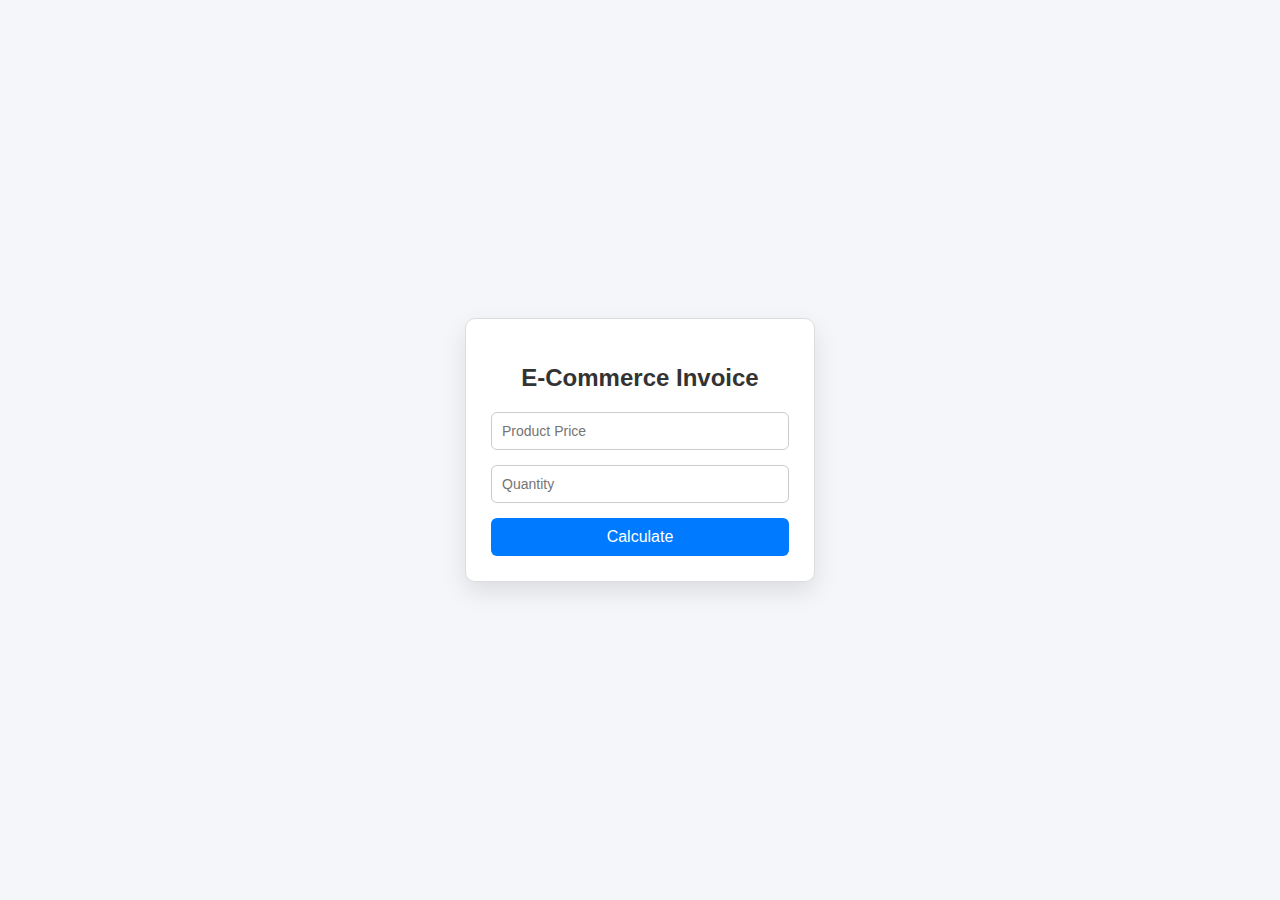
<file: problems/index.html>
<!DOCTYPE html>
<html lang="en">

<head>
    <meta charset="UTF-8">
    <title>E-Commerce Invoice</title>

    <style>
        * {
            box-sizing: border-box;
            font-family: Arial, Helvetica, sans-serif;
        }

        body {
            height: 100vh;
            margin: 0;
            display: flex;
            justify-content: center;
            align-items: center;
            background: #f4f6f9;
        }

        .container {
            width: 350px;
            background: #ffffff;
            padding: 25px;
            border-radius: 10px;
            border: 1px solid #ddd;
            box-shadow: 0 10px 25px rgba(0, 0, 0, 0.1);
            text-align: center;
        }

        h2 {
            margin-bottom: 20px;
            color: #333;
        }

        input[type="text"] {
            width: 100%;
            padding: 10px;
            margin-bottom: 15px;
            border: 1px solid #ccc;
            border-radius: 6px;
            font-size: 14px;
        }

        input[type="submit"] {
            width: 100%;
            padding: 10px;
            background: #007bff;
            color: #fff;
            border: none;
            border-radius: 6px;
            font-size: 16px;
            cursor: pointer;
            transition: 0.3s;
        }

        input[type="submit"]:hover {
            background: #0056b3;
        }

        .result {
            margin-top: 20px;
            font-size: 14px;
            color: #333;
        }

        .error {
            color: red;
            margin-top: 15px;
        }
    </style>
</head>

<body>

    <div class="container">
        <h2>E-Commerce Invoice</h2>

        <form method="post">
            <input type="text" name="price" placeholder="Product Price">
            <input type="text" name="qty" placeholder="Quantity">
            <input type="submit" value="Calculate">
        </form>

    </div>

</body>

</html>
</file>
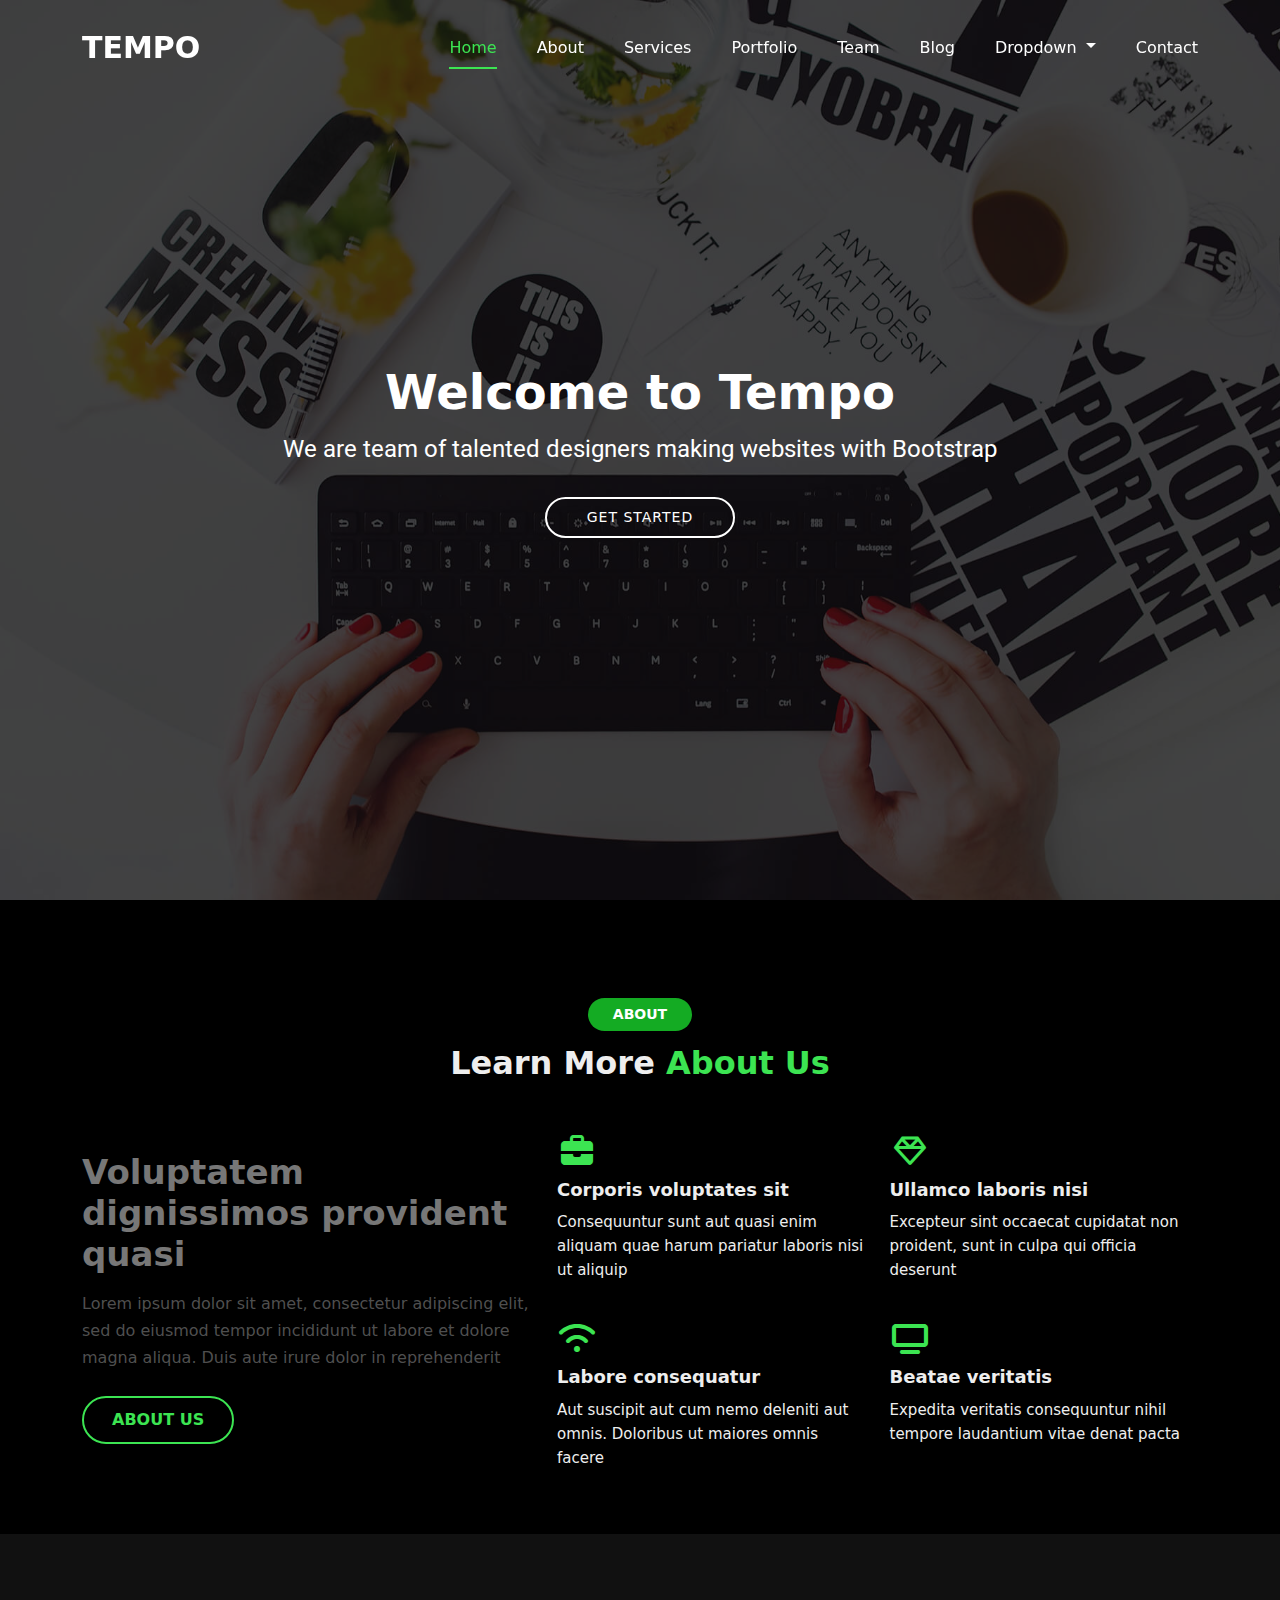
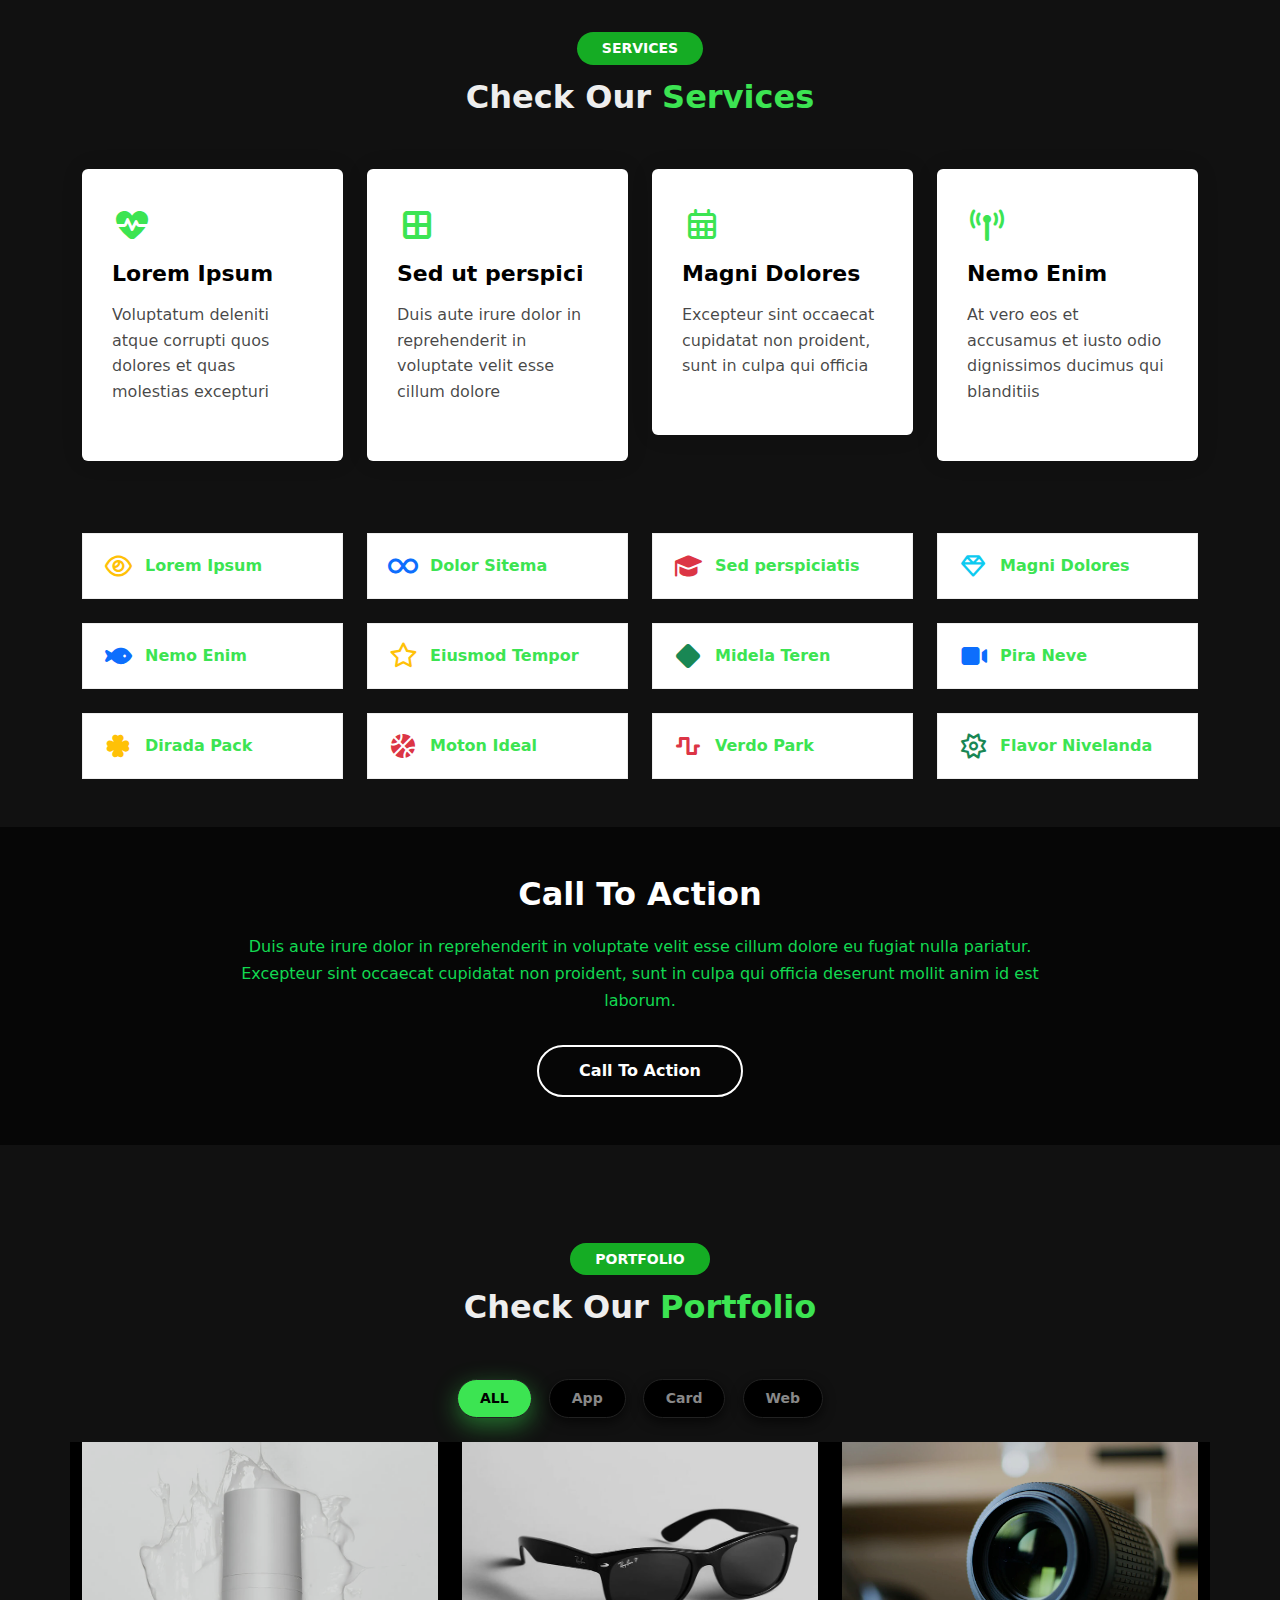
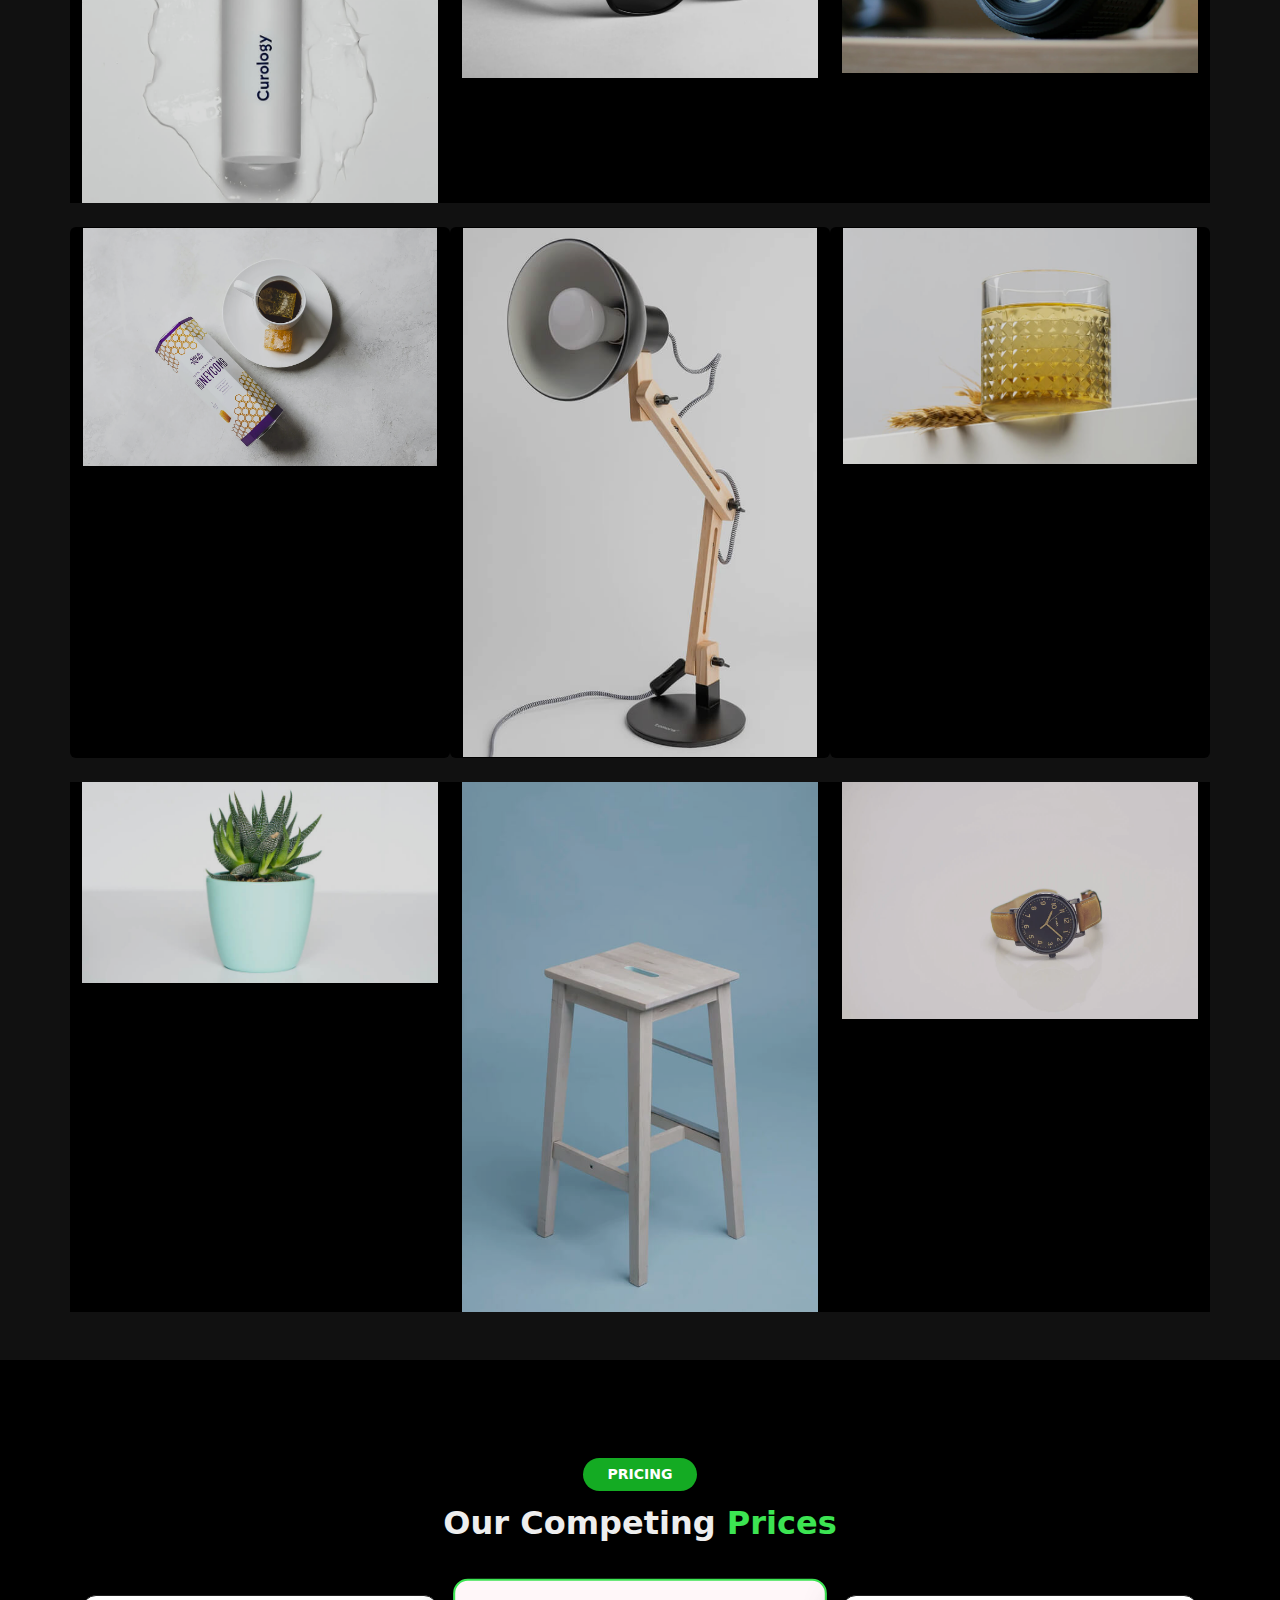
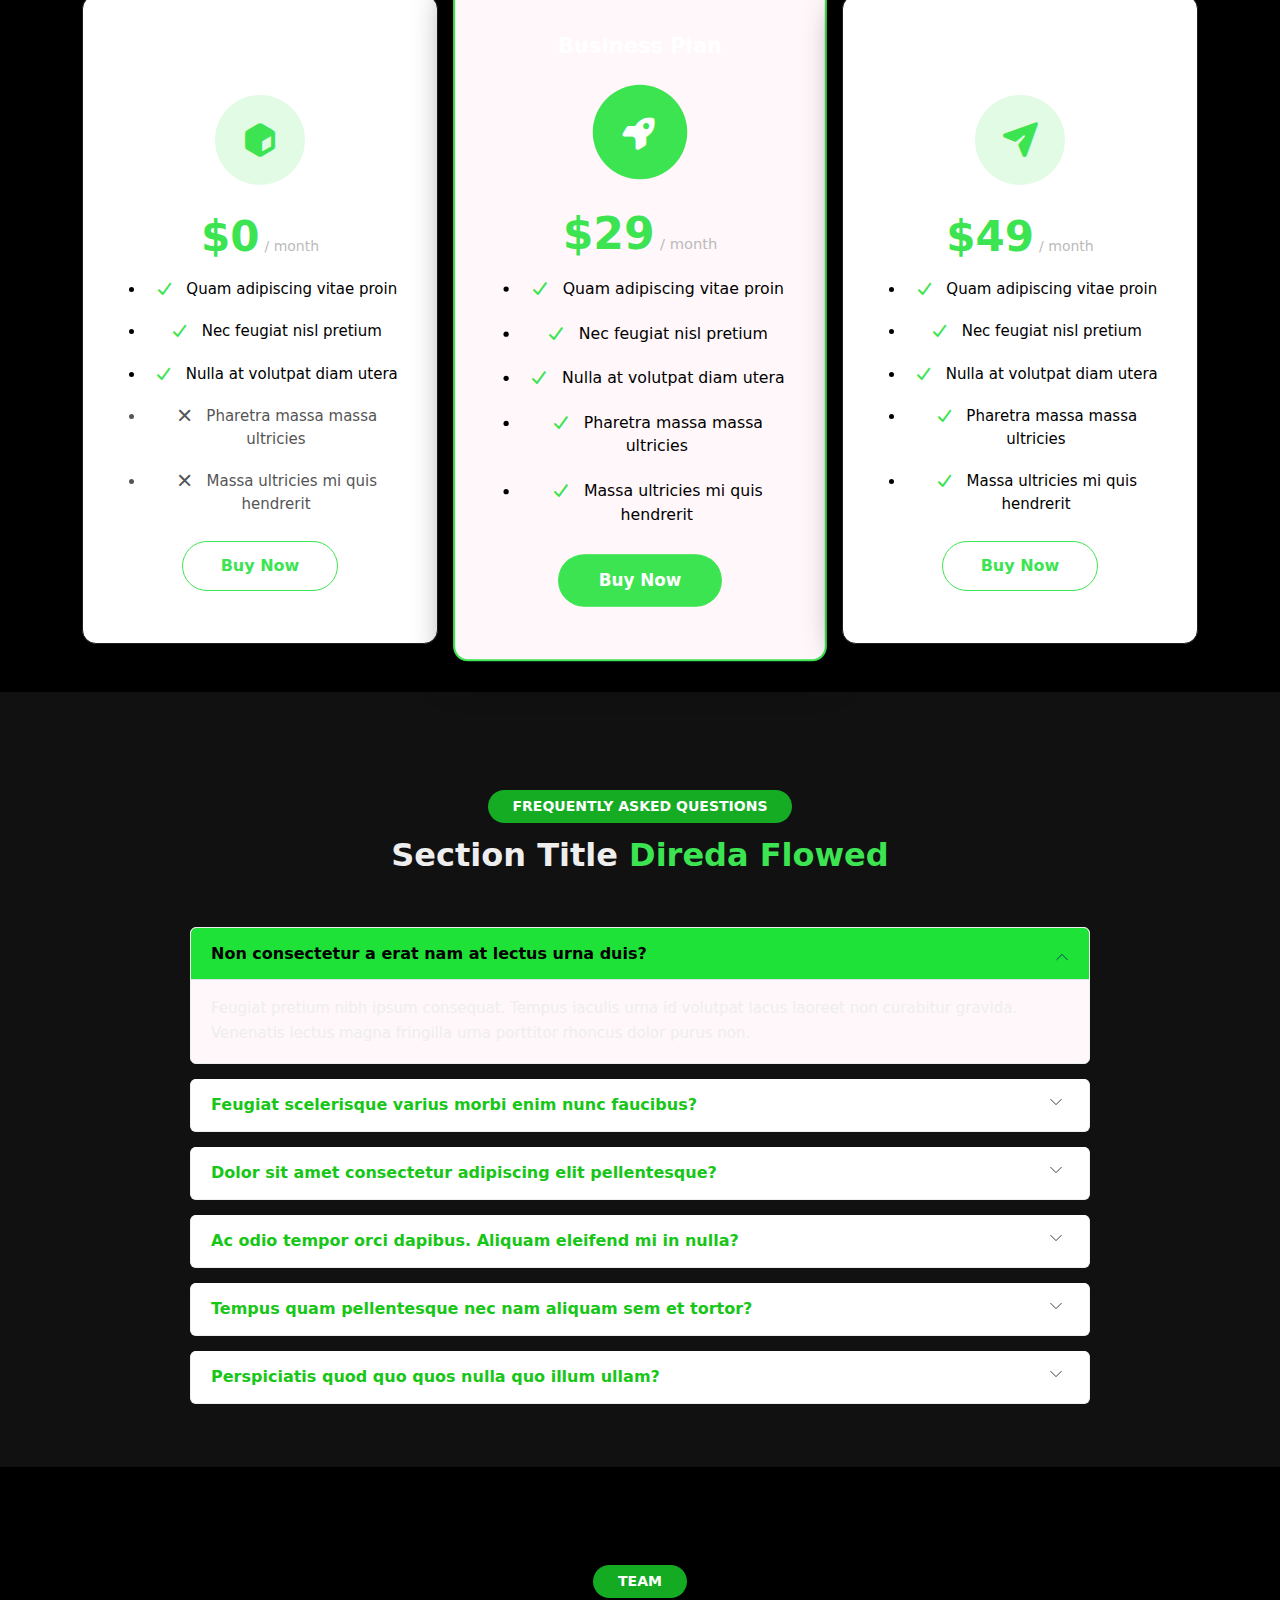
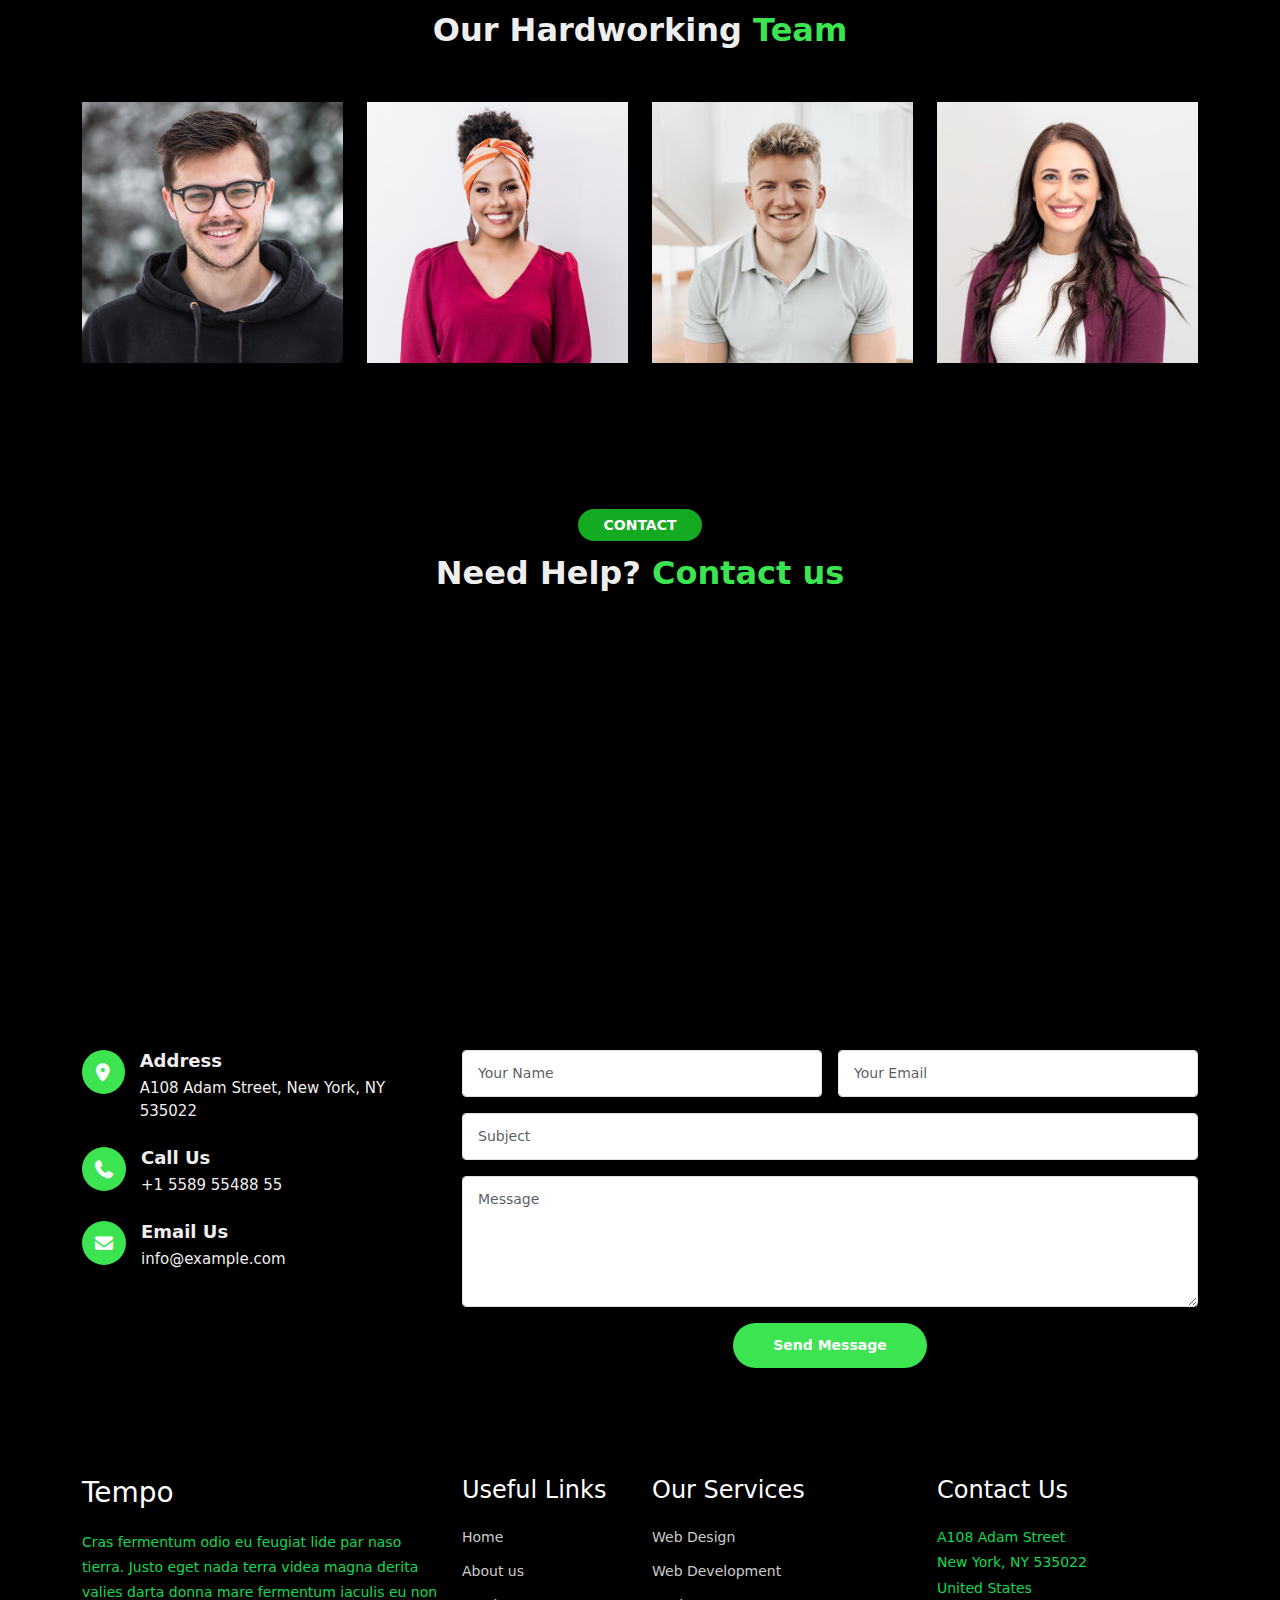
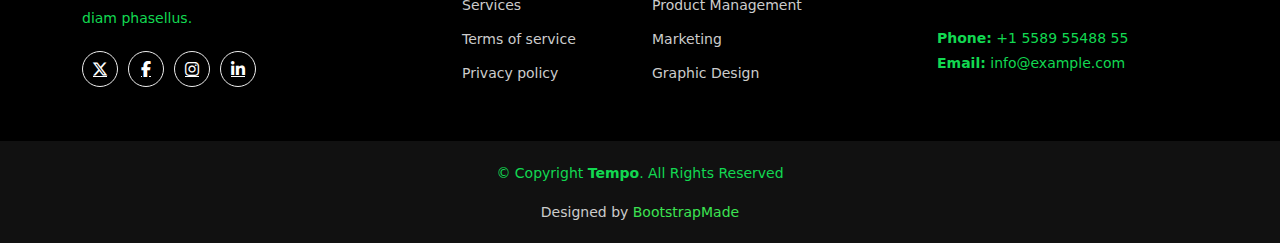
<file: Task_3/index.html>
<!DOCTYPE html>
<html lang="en">

<head>
  <meta charset="UTF-8">
  <meta name="viewport" content="width=device-width, initial-scale=1.0">
  <title>Tempo</title>
  <link
    href="https://fonts.googleapis.com/css2?family=Nunito:ital,wght@0,200..1000;1,200..1000&family=Roboto:ital,wght@0,100..900;1,100..900&display=swap"
    rel="stylesheet">
  <link href="https://fonts.googleapis.com/css2?family=Nunito:ital,wght@0,200..1000;1,200..1000&display=swap"
    rel="stylesheet">
  <link href="https://fonts.googleapis.com/css2?family=Roboto:ital,wght@0,100..900;1,100..900&display=swap"
    rel="stylesheet">
  <link rel="stylesheet" href="css/bootstrap.min.css">
  <link rel="stylesheet" href="css/all.min.css">
  <link rel="stylesheet" href="css/style.css">
</head>

<body data-bs-spy="scroll" data-bs-target=".navbar" data-bs-offset="100" tabindex="0">
  <!-- Header -->
  <header>
    <nav class="navbar navbar-expand-lg sticky-top">
      <div class="container">
        <a class="navbar-brand" href="#">Tempo</a>
        <button class="navbar-toggler" type="button" data-bs-toggle="collapse" data-bs-target="#navbarSupportedContent"
          aria-controls="navbarSupportedContent" aria-expanded="false" aria-label="Toggle navigation">
          <i class="fa-solid fa-bars"></i>
        </button>
        <div class="collapse navbar-collapse" id="navbarSupportedContent">
          <ul class="navbar-nav ms-auto mb-2 mb-lg-0">
            <li class="nav-item">
              <a class="nav-link active" href="#home">Home</a>
            </li>
            <li class="nav-item">
              <a class="nav-link " href="#about">About</a>
            </li>
            <li class="nav-item">
              <a class="nav-link" href="#services">Services</a>
            </li>
            <li class="nav-item">
              <a class="nav-link" href="#portfolio">Portfolio</a>
            </li>
            <li class="nav-item">
              <a class="nav-link" href="#team">Team</a>
            </li>
            <li class="nav-item">
              <a class="nav-link" href="blog.html">Blog</a>
            </li>
            <li class="nav-item dropdown">
              <a class="nav-link dropdown-toggle" href="#" role="button" data-bs-toggle="dropdown"
                aria-expanded="false">
                Dropdown
              </a>
              <ul class="dropdown-menu">
                <li><a class="dropdown-item" href="#">Dropdown 1</a></li>
                <li class="dropdown-submenu">
                  <a class="dropdown-item dropdown-toggle" href="#">
                    Deep Dropdown
                  </a>
                  <ul class="dropdown-menu">
                    <li><a class="dropdown-item" href="#">Deep Dropdown 1</a></li>
                    <li><a class="dropdown-item" href="#">Deep Dropdown 2</a></li>
                    <li><a class="dropdown-item" href="#">Deep Dropdown 3</a></li>
                    <li><a class="dropdown-item" href="#">Deep Dropdown 4</a></li>
                    <li><a class="dropdown-item" href="#">Deep Dropdown 5</a></li>
                  </ul>
                </li>
                <li><a class="dropdown-item" href="#">Dropdown 2</a></li>
                <li><a class="dropdown-item" href="#">Dropdown 3</a></li>
                <li><a class="dropdown-item" href="#">Dropdown 4</a></li>
              </ul>
            <li class="nav-item">
              <a class="nav-link" href="#contact">Contact</a>
            </li>
            </li>
          </ul>
        </div>
      </div>
    </nav>
  </header>

  <section id="home" class="landing">
    <div class="overlay"></div>
    <div class="text">
      <h2>Welcome to Tempo</h2>
      <p>We are team of talented designers making websites with Bootstrap</p>
      <div class="butt">
        <button type="button">Get Started</button>
      </div>
    </div>
  </section>
  <section id="about" class="about-section py-5">
    <div class="container">

      <div class="main-heading text-center mb-5">
        <h5>ABOUT</h5>
        <p>Learn More <span>About Us</span></p>
      </div>
      <div class="row align-items-center">

        <div class="col-lg-5 mb-4">
          <h3 class="about-title">
            Voluptatem dignissimos provident quasi
          </h3>
          <p class="about-text">
            Lorem ipsum dolor sit amet, consectetur adipiscing elit, sed do
            eiusmod tempor incididunt ut labore et dolore magna aliqua.
            Duis aute irure dolor in reprehenderit
          </p>
          <a href="#" class="about-btn">ABOUT US</a>
        </div>

        <div class="col-lg-7">
          <div class="row gy-4">

            <div class="col-md-6">
              <a href="service-details.html" class="about-link">
                <div class="about-box">
                  <i class="fa-solid fa-briefcase"></i>
                  <h4>Corporis voluptates sit</h4>
                  <p>
                    Consequuntur sunt aut quasi enim aliquam quae
                    harum pariatur laboris nisi ut aliquip
                  </p>
                </div>
              </a>
            </div>

            <div class="col-md-6">
              <a href="service-details.html" class="about-link">
                <div class="about-box">
                  <i class="fa-regular fa-gem"></i>
                  <h4>Ullamco laboris nisi</h4>
                  <p>
                    Excepteur sint occaecat cupidatat non proident,
                    sunt in culpa qui officia deserunt
                  </p>
                </div>
              </a>
            </div>

            <div class="col-md-6">
              <a href="service-details.html" class="about-link">
                <div class="about-box">
                  <i class="fa-solid fa-wifi"></i>
                  <h4>Labore consequatur</h4>
                  <p>
                    Aut suscipit aut cum nemo deleniti aut omnis.
                    Doloribus ut maiores omnis facere
                  </p>
                </div>
              </a>
            </div>

            <div class="col-md-6">
              <a href="service-details.html" class="about-link">
                <div class="about-box">
                  <i class="fa-solid fa-tv"></i>
                  <h4>Beatae veritatis</h4>
                  <p>
                    Expedita veritatis consequuntur nihil tempore
                    laudantium vitae denat pacta
                  </p>
                </div>
              </a>
            </div>
          </div>
        </div>
      </div>
    </div>
  </section>
  <!-- services -->
  <section id="services" class="services-section py-5">
    <div class="container">

      <div class="main-heading text-center mb-5">
        <h5>SERVICES</h5>
        <p>Check Our <span> Services</span></p>
      </div>
      <div class="row justify-content-center g-4">

        <div class="col-lg-3 col-md-6">
          <a href="#" class="service-card">
            <i class="fa-solid fa-heart-pulse"></i>
            <h2>Lorem Ipsum</h2>
            <p>
              Voluptatum deleniti atque corrupti quos dolores et quas molestias excepturi
            </p>
          </a>
        </div>

        <div class="col-lg-3 col-md-6">
          <a href="#" class="service-card">
            <i class="fa-solid fa-border-all"></i>
            <h2>Sed ut perspici</h2>
            <p>
              Duis aute irure dolor in reprehenderit in voluptate velit esse cillum dolore
            </p>
          </a>
        </div>

        <div class="col-lg-3 col-md-6">
          <a href="#" class="service-card">
            <i class="fa-regular fa-calendar-days"></i>
            <h2>Magni Dolores</h2>
            <p>
              Excepteur sint occaecat cupidatat non proident, sunt in culpa qui officia
            </p>
          </a>
        </div>

        <div class="col-lg-3 col-md-6">
          <a href="#" class="service-card">
            <i class="fa-solid fa-broadcast-tower"></i>
            <h2>Nemo Enim</h2>
            <p>
              At vero eos et accusamus et iusto odio dignissimos ducimus qui blanditiis
            </p>
          </a>
        </div>
      </div>
      <div class="row g-4 mt-5">
        <div class="col-lg-3 col-md-6">
          <div class="service-mini">
            <i class="fa-regular fa-eye text-warning"></i>
            <span>Lorem Ipsum</span>
          </div>
        </div>

        <div class="col-lg-3 col-md-6">
          <div class="service-mini">
            <i class="fa-solid fa-infinity text-primary"></i>
            <span>Dolor Sitema</span>
          </div>
        </div>

        <div class="col-lg-3 col-md-6">
          <div class="service-mini">
            <i class="fa-solid fa-graduation-cap text-danger"></i>
            <span>Sed perspiciatis</span>
          </div>
        </div>

        <div class="col-lg-3 col-md-6">
          <div class="service-mini">
            <i class="fa-regular fa-gem text-info"></i>
            <span>Magni Dolores</span>
          </div>
        </div>
        <div class="col-lg-3 col-md-6">
          <div class="service-mini">
            <i class="fa-solid fa-fish text-primary"></i>
            <span>Nemo Enim</span>
          </div>
        </div>

        <div class="col-lg-3 col-md-6">
          <div class="service-mini">
            <i class="fa-regular fa-star text-warning"></i>
            <span>Eiusmod Tempor</span>
          </div>
        </div>

        <div class="col-lg-3 col-md-6">
          <div class="service-mini">
            <i class="fa-solid fa-diamond text-success"></i>
            <span>Midela Teren</span>
          </div>
        </div>

        <div class="col-lg-3 col-md-6">
          <div class="service-mini">
            <i class="fa-solid fa-video text-primary"></i>
            <span>Pira Neve</span>
          </div>
        </div>

        <div class="col-lg-3 col-md-6">
          <div class="service-mini">
            <i class="fa-solid fa-clover text-warning"></i>
            <span>Dirada Pack</span>
          </div>
        </div>

        <div class="col-lg-3 col-md-6">
          <div class="service-mini">
            <i class="fa-solid fa-basketball text-danger"></i>
            <span>Moton Ideal</span>
          </div>
        </div>
        <div class="col-lg-3 col-md-6">
          <div class="service-mini">
            <i class="fa-solid fa-wave-square text-danger"></i>
            <span>Verdo Park</span>
          </div>
        </div>

        <div class="col-lg-3 col-md-6">
          <div class="service-mini">
            <i class="fa-regular fa-sun text-success"></i>
            <span>Flavor Nivelanda</span>
          </div>
        </div>
      </div>
    </div>
  </section>
  <section class="cta-section py-5">
    <div class="cta-overlay"></div>
    <div class="container">
      <div class="cta-content text-center">
        <h2>Call To Action</h2>
        <p>
          Duis aute irure dolor in reprehenderit in voluptate velit esse cillum dolore
          eu fugiat nulla pariatur. Excepteur sint occaecat cupidatat non proident,
          sunt in culpa qui officia deserunt mollit anim id est laborum.
        </p>
        <a href="#" class="cta-btn">Call To Action</a>
      </div>
    </div>
  </section>
  <!-- portfolio -->
  <section id="portfolio" class="portfolio-section py-5">
    <div class="container">

      <div class="main-heading text-center mb-5">
        <h5>PORTFOLIO</h5>
        <p>Check Our <span>Portfolio</span></p>
      </div>

      <div class="portfolio-filter text-center mb-4">
        <button class="active" data-filter="all">ALL</button>
        <button data-filter="app">App</button>
        <button data-filter="card">Card</button>
        <button data-filter="web">Web</button>
      </div>

      <div class="row g-4 portfolio-container">

        <div class="col-lg-4 col-md-6 portfolio-item app">
          <div class="portfolio-box">
            <img src="imgs/portfolio-1.jpg" alt="">
            <div class="portfolio-overlay">
              <h4>App 1</h4>
              <p>App</p>
            </div>
          </div>
        </div>
        <div class="col-lg-4 col-md-6 portfolio-item app">
          <div class="portfolio-box">
            <img src="imgs/portfolio-2.jpg" alt="">
            <div class="portfolio-overlay">
              <h4>App 2</h4>
              <p>App</p>
            </div>
          </div>
        </div>
        <div class="col-lg-4 col-md-6 portfolio-item app">
          <div class="portfolio-box">
            <img src="imgs/portfolio-3.jpg" alt="">
            <div class="portfolio-overlay">
              <h4>App 3</h4>
              <p>App</p>
            </div>
          </div>
        </div>

        <div class="col-lg-4 col-md-6 portfolio-item card">
          <div class="portfolio-box">
            <img src="imgs/portfolio-4.jpg" alt="">
            <div class="portfolio-overlay">
              <h4>Card 1</h4>
              <p>Card</p>
            </div>
          </div>
        </div>
        <div class="col-lg-4 col-md-6 portfolio-item card">
          <div class="portfolio-box">
            <img src="imgs/portfolio-5.jpg" alt="">
            <div class="portfolio-overlay">
              <h4>Card 2</h4>
              <p>Card</p>
            </div>
          </div>
        </div>
        <div class="col-lg-4 col-md-6 portfolio-item card">
          <div class="portfolio-box">
            <img src="imgs/portfolio-6.jpg" alt="">
            <div class="portfolio-overlay">
              <h4>Card 3</h4>
              <p>Card</p>
            </div>
          </div>
        </div>

        <div class="col-lg-4 col-md-6 portfolio-item web">
          <div class="portfolio-box">
            <img src="imgs/portfolio-7.jpg" alt="">
            <div class="portfolio-overlay">
              <h4>Web 1</h4>
              <p>Web</p>
            </div>
          </div>
        </div>
        <div class="col-lg-4 col-md-6 portfolio-item web">
          <div class="portfolio-box">
            <img src="imgs/portfolio-8.jpg" alt="">
            <div class="portfolio-overlay">
              <h4>Web 2</h4>
              <p>Web</p>
            </div>
          </div>
        </div>
        <div class="col-lg-4 col-md-6 portfolio-item web">
          <div class="portfolio-box">
            <img src="imgs/portfolio-9.jpg" alt="">
            <div class="portfolio-overlay">
              <h4>Web 3</h4>
              <p>Web</p>
            </div>
          </div>
        </div>
      </div>
    </div>
  </section>
  <!-- pricing -->
  <section id="pricing" class="pricing-section py-5">
    <div class="container">

      <div class="main-heading text-center mb-5">
        <h5>PRICING</h5>
        <p>Our Competing <span>Prices</span></p>
      </div>
      <div class="row justify-content-center g-4">

        <div class="col-lg-4 col-md-6">
          <div class="price-box">
            <h4>Free Plan</h4>
            <div class="price-icon">
              <i class="fa-solid fa-cube"></i>
            </div>
            <div class="price">
              <span>$0</span>
              <small>/ month</small>
            </div>
            <ul>
              <li><i class="fa-solid fa-check"></i> Quam adipiscing vitae proin</li>
              <li><i class="fa-solid fa-check"></i> Nec feugiat nisl pretium</li>
              <li><i class="fa-solid fa-check"></i> Nulla at volutpat diam utera</li>
              <li class="na"><i class="fa-solid fa-xmark"></i> Pharetra massa massa ultricies</li>
              <li class="na"><i class="fa-solid fa-xmark"></i> Massa ultricies mi quis hendrerit</li>
            </ul>
            <a href="#" class="price-btn">Buy Now</a>
          </div>
        </div>

        <div class="col-lg-4 col-md-6">
          <div class="price-box featured">
            <h4>Business Plan</h4>
            <div class="price-icon">
              <i class="fa-solid fa-rocket"></i>
            </div>
            <div class="price">
              <span>$29</span>
              <small>/ month</small>
            </div>
            <ul>
              <li><i class="fa-solid fa-check"></i> Quam adipiscing vitae proin</li>
              <li><i class="fa-solid fa-check"></i> Nec feugiat nisl pretium</li>
              <li><i class="fa-solid fa-check"></i> Nulla at volutpat diam utera</li>
              <li><i class="fa-solid fa-check"></i> Pharetra massa massa ultricies</li>
              <li><i class="fa-solid fa-check"></i> Massa ultricies mi quis hendrerit</li>
            </ul>
            <a href="#" class="price-btn">Buy Now</a>
          </div>
        </div>

        <div class="col-lg-4 col-md-6">
          <div class="price-box">
            <h4>Developer Plan</h4>
            <div class="price-icon">
              <i class="fa-solid fa-paper-plane"></i>
            </div>
            <div class="price">
              <span>$49</span>
              <small>/ month</small>
            </div>
            <ul>
              <li><i class="fa-solid fa-check"></i> Quam adipiscing vitae proin</li>
              <li><i class="fa-solid fa-check"></i> Nec feugiat nisl pretium</li>
              <li><i class="fa-solid fa-check"></i> Nulla at volutpat diam utera</li>
              <li><i class="fa-solid fa-check"></i> Pharetra massa massa ultricies</li>
              <li><i class="fa-solid fa-check"></i> Massa ultricies mi quis hendrerit</li>
            </ul>
            <a href="#" class="price-btn">Buy Now</a>
          </div>
        </div>
      </div>
    </div>
  </section>
  <section class="faq-section py-5">
    <div class="container">

      <div class="main-heading text-center mb-5">
        <h5>Frequently Asked Questions</h5>
        <p>Section Title <span>Direda Flowed</span></p>
      </div>
      <div class="accordion faq-accordion" id="faqAccordion">

        <div class="accordion-item">
          <h2 class="accordion-header">
            <button class="accordion-button" type="button" data-bs-toggle="collapse" data-bs-target="#faq1">
              Non consectetur a erat nam at lectus urna duis?
            </button>
          </h2>
          <div id="faq1" class="accordion-collapse collapse show">
            <div class="accordion-body">
              Feugiat pretium nibh ipsum consequat. Tempus iaculis urna id volutpat lacus laoreet non curabitur gravida.
              Venenatis lectus magna fringilla urna porttitor rhoncus dolor purus non.
            </div>
          </div>
        </div>

        <div class="accordion-item">
          <h2 class="accordion-header">
            <button class="accordion-button collapsed" type="button" data-bs-toggle="collapse" data-bs-target="#faq2">
              Feugiat scelerisque varius morbi enim nunc faucibus?
            </button>
          </h2>
          <div id="faq2" class="accordion-collapse collapse">
            <div class="accordion-body">
              Dolor sit amet consectetur adipiscing elit pellentesque habitant morbi.
            </div>
          </div>
        </div>

        <div class="accordion-item">
          <h2 class="accordion-header">
            <button class="accordion-button collapsed" type="button" data-bs-toggle="collapse" data-bs-target="#faq3">
              Dolor sit amet consectetur adipiscing elit pellentesque?
            </button>
          </h2>
          <div id="faq3" class="accordion-collapse collapse">
            <div class="accordion-body">
              Eleifend mi in nulla posuere sollicitudin aliquam ultrices sagittis orci.
            </div>
          </div>
        </div>

        <div class="accordion-item">
          <h2 class="accordion-header">
            <button class="accordion-button collapsed" type="button" data-bs-toggle="collapse" data-bs-target="#faq4">
              Ac odio tempor orci dapibus. Aliquam eleifend mi in nulla?
            </button>
          </h2>
          <div id="faq4" class="accordion-collapse collapse">
            <div class="accordion-body">
              Dolor sit amet consectetur adipiscing elit pellentesque habitant morbi.
            </div>
          </div>
        </div>

        <div class="accordion-item">
          <h2 class="accordion-header">
            <button class="accordion-button collapsed" type="button" data-bs-toggle="collapse" data-bs-target="#faq5">
              Tempus quam pellentesque nec nam aliquam sem et tortor?
            </button>
          </h2>
          <div id="faq5" class="accordion-collapse collapse">
            <div class="accordion-body">
              Molestie a iaculis at erat pellentesque adipiscing commodo.
            </div>
          </div>
        </div>

        <div class="accordion-item">
          <h2 class="accordion-header">
            <button class="accordion-button collapsed" type="button" data-bs-toggle="collapse" data-bs-target="#faq6">
              Perspiciatis quod quo quos nulla quo illum ullam?
            </button>
          </h2>
          <div id="faq6" class="accordion-collapse collapse">
            <div class="accordion-body">
              Enim ea facilis quaerat voluptas quidem et dolorem.
            </div>
          </div>
        </div>
      </div>
    </div>
  </section>
  <!-- team -->
  <section id="team" class="team-section py-5">
    <div class="container">

      <div class="main-heading text-center mb-5">
        <h5>team</h5>
        <p>Our Hardworking <span>Team</span></p>
      </div>
      <div class="row g-4">
        <div class="col-lg-3 col-md-6">
          <div class="team-member">
            <div class="team-img">
              <img src="imgs/team-1.jpg" alt="team">
              <div class="team-overlay">
                <h4>Walter White</h4>
                <span>Chief Executive Officer</span>
                <div class="team-social">
                  <a href="#"><i class="fa-brands fa-x-twitter"></i></a>
                  <a href="#"><i class="fa-brands fa-facebook-f"></i></a>
                  <a href="#"><i class="fa-brands fa-instagram"></i></a>
                  <a href="#"><i class="fa-brands fa-linkedin-in"></i></a>
                </div>
              </div>
            </div>
          </div>
        </div>
        <div class="col-lg-3 col-md-6">
          <div class="team-member">
            <div class="team-img">
              <img src="imgs/team-2.jpg" alt="team">
              <div class="team-overlay">
                <h4>Sarah Jhonson</h4>
                <span>Product Manager</span>
                <div class="team-social">
                  <a href="#"><i class="fa-brands fa-x-twitter"></i></a>
                  <a href="#"><i class="fa-brands fa-facebook-f"></i></a>
                  <a href="#"><i class="fa-brands fa-instagram"></i></a>
                  <a href="#"><i class="fa-brands fa-linkedin-in"></i></a>
                </div>
              </div>
            </div>
          </div>
        </div>
        <div class="col-lg-3 col-md-6">
          <div class="team-member">
            <div class="team-img">
              <img src="imgs/team-3.jpg" alt="team">
              <div class="team-overlay">
                <h4>William Anderson</h4>
                <span>CTO</span>
                <div class="team-social">
                  <a href="#"><i class="fa-brands fa-x-twitter"></i></a>
                  <a href="#"><i class="fa-brands fa-facebook-f"></i></a>
                  <a href="#"><i class="fa-brands fa-instagram"></i></a>
                  <a href="#"><i class="fa-brands fa-linkedin-in"></i></a>
                </div>
              </div>
            </div>
          </div>
        </div>
        <div class="col-lg-3 col-md-6">
          <div class="team-member">
            <div class="team-img">
              <img src="imgs/team-4.jpg" alt="team">
              <div class="team-overlay">
                <h4>Amanda Jepson</h4>
                <span>Accountant</span>
                <div class="team-social">
                  <a href="#"><i class="fa-brands fa-x-twitter"></i></a>
                  <a href="#"><i class="fa-brands fa-facebook-f"></i></a>
                  <a href="#"><i class="fa-brands fa-instagram"></i></a>
                  <a href="#"><i class="fa-brands fa-linkedin-in"></i></a>
                </div>
              </div>
            </div>
          </div>
        </div>
      </div>
    </div>
  </section>
  <!-- contact -->
  <section id="contact" class="contact-section py-5">
    <div class="container">
      <div class="main-heading text-center mb-5">
        <h5>Contact</h5>
        <p>Need Help? <span>Contact us</span></p>
      </div>
      <div class="row mb-5">
        <div class="col-12">
          <div class="map-box">
            <iframe
              src="https://www.google.com/maps/embed?pb=!1m18!1m12!1m3!1d3021.9710824497825!2d-74.006015!3d40.712776!2m3!1f0!2f0!3f0!3m2!1i1024!2i768!4f13.1!3m3!1m2!1s0x89c25a316b2b0c91%3A0x7f6e2d1cdb7a9c3a!2sDowntown%20Conference%20Center!5e0!3m2!1sen!2sus!4v1700000000000"
              frameborder="0" allowfullscreen loading="lazy">
            </iframe>
          </div>
        </div>
      </div>
      <div class="row g-4">
        <div class="col-lg-4">
          <div class="contact-info">
            <div class="info-box">
              <i class="fa-solid fa-location-dot"></i>
              <div>
                <h4>Address</h4>
                <p>A108 Adam Street, New York, NY 535022</p>
              </div>
            </div>
            <div class="info-box">
              <i class="fa-solid fa-phone"></i>
              <div>
                <h4>Call Us</h4>
                <p>+1 5589 55488 55</p>
              </div>
            </div>
            <div class="info-box">
              <i class="fa-solid fa-envelope"></i>
              <div>
                <h4>Email Us</h4>
                <p>info@example.com</p>
              </div>
            </div>
          </div>
        </div>
        <div class="col-lg-8">
          <form class="contact-form">
            <div class="row g-3">
              <div class="col-md-6">
                <input type="text" class="form-control" placeholder="Your Name">
              </div>
              <div class="col-md-6">
                <input type="email" class="form-control" placeholder="Your Email">
              </div>
              <div class="col-12">
                <input type="text" class="form-control" placeholder="Subject">
              </div>
              <div class="col-12">
                <textarea class="form-control" rows="5" placeholder="Message"></textarea>
              </div>
              <div class="col-12 text-center">
                <button type="submit" class="contact-btn">Send Message</button>
              </div>
            </div>
          </form>
        </div>
      </div>
    </div>
  </section>
  <!-- footer -->
  <footer class="footer">
    <div class="container">
      <div class="row gy-4">
        <div class="col-lg-4 col-md-6">
          <h3>Tempo</h3>
          <p>
            Cras fermentum odio eu feugiat lide par naso tierra. Justo eget nada
            terra videa magna derita valies darta donna mare fermentum iaculis eu
            non diam phasellus.
          </p>
          <div class="social-links">
            <a href="#"><i class="fa-brands fa-x-twitter"></i></a>
            <a href="#"><i class="fa-brands fa-facebook-f"></i></a>
            <a href="#"><i class="fa-brands fa-instagram"></i></a>
            <a href="#"><i class="fa-brands fa-linkedin-in"></i></a>
          </div>
        </div>
        <div class="col-lg-2 col-md-6">
          <h4>Useful Links</h4>
          <ul>
            <li><a href="#">Home</a></li>
            <li><a href="#">About us</a></li>
            <li><a href="#">Services</a></li>
            <li><a href="#">Terms of service</a></li>
            <li><a href="#">Privacy policy</a></li>
          </ul>
        </div>
        <div class="col-lg-3 col-md-6">
          <h4>Our Services</h4>
          <ul>
            <li><a href="#">Web Design</a></li>
            <li><a href="#">Web Development</a></li>
            <li><a href="#">Product Management</a></li>
            <li><a href="#">Marketing</a></li>
            <li><a href="#">Graphic Design</a></li>
          </ul>
        </div>
        <div class="col-lg-3 col-md-6">
          <h4>Contact Us</h4>
          <p>
            A108 Adam Street<br>
            New York, NY 535022<br>
            United States<br><br>
            <strong>Phone:</strong> +1 5589 55488 55<br>
            <strong>Email:</strong> info@example.com
          </p>
        </div>
      </div>
    </div>
    <div class="footer-bottom">
      <p>© Copyright <strong>Tempo</strong>. All Rights Reserved</p>
      <span>Designed by <span>BootstrapMade</span></span>
    </div>
  </footer>
  <a href="#" class="back-to-top">
    <i class="fa-solid fa-arrow-up"></i>
  </a>
  <script>
    const backToTop = document.querySelector('.back-to-top');
    const footer = document.querySelector('footer');

    window.addEventListener('scroll', () => {
      const footerTop = footer.getBoundingClientRect().top;
      const windowHeight = window.innerHeight;

      if (footerTop <= windowHeight) {
        backToTop.classList.add('show');
      } else {
        backToTop.classList.remove('show');
      }
    });
  </script>
  <script>
    const navbar = document.querySelector('.navbar');

    window.addEventListener('scroll', () => {
      if (window.scrollY > 50) {
        navbar.classList.add('scrolled');
        navbar.classList.remove('transparent');
      } else {
        navbar.classList.add('transparent');
        navbar.classList.remove('scrolled');
      }
    });

    window.addEventListener('load', () => {
      navbar.classList.add('transparent');
    });
  </script>

  <script src="js/bootstrap.bundle.min.js"></script>
</body>

</html>
</file>
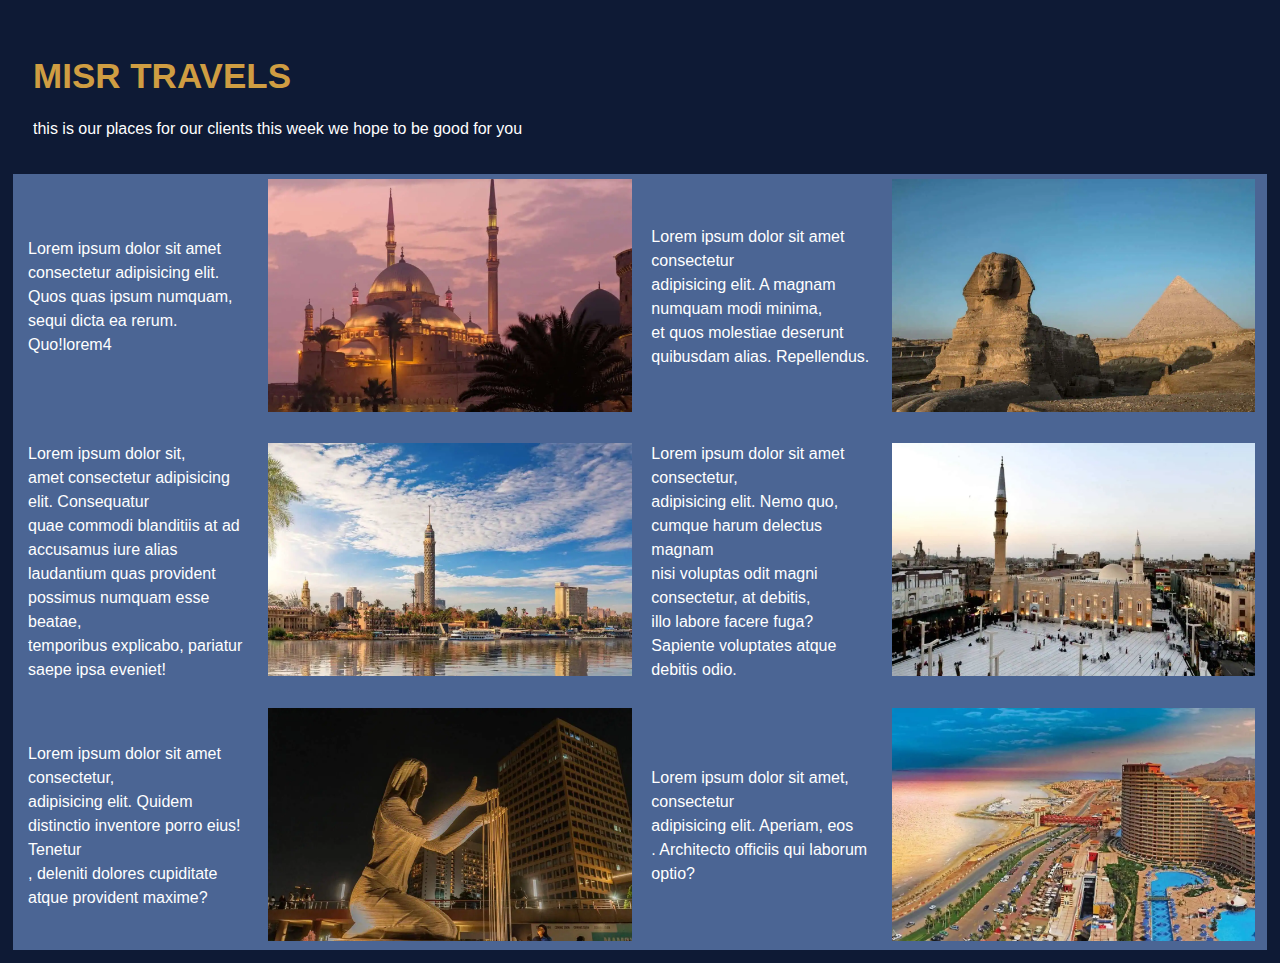
<file: NTI/Task-1/index.html>
<!DOCTYPE html>
<html lang="en">
<head>
    <meta charset="UTF-8">
    <meta name="viewport" content="width=device-width, initial-scale=1.0">
    <title>Task-1</title>
    <link href="style.css" rel="stylesheet">
</head>
<body>
 
<header>
        <h1>MISR TRAVELS</h1>
        <p>this is our places for our clients this week we hope to be good for you</p>
    </header>

    <div class="container">

        <div class="row">
            <div class="text-box">
                <p>Lorem ipsum dolor sit amet<br> consectetur adipisicing elit.<br> Quos quas ipsum numquam, sequi dicta ea rerum. Quo!lorem4</p>
            </div>
            <div class="image-box">
                <img src="image-1.webp" alt="Sharm El Sheikh">
            </div>
            <div class="text-box">
                <p>Lorem ipsum dolor sit amet consectetur<br> adipisicing elit. A magnam numquam modi minima,<br> et quos molestiae deserunt quibusdam alias. Repellendus.</p>
            </div>
            <div class="image-box">
                <img src="image-2.webp" alt="Ancient Cairo">
            </div>
        </div>

        <div class="row">
            <div class="text-box">
                <p>Lorem ipsum dolor sit, <br>amet consectetur adipisicing elit. Consequatur<br> quae commodi blanditiis at ad accusamus iure alias <br>laudantium quas provident possimus numquam esse beatae,<br> temporibus explicabo, pariatur saepe ipsa eveniet!</p>
            </div>
            <div class="image-box">
                <img src="image-3.webp" alt="Giza Sunset">
            </div>
            <div class="text-box">
                <p>Lorem ipsum dolor sit amet consectetur, <br>adipisicing elit. Nemo quo, cumque harum delectus magnam<br> nisi voluptas odit magni consectetur, at debitis,<br> illo labore facere fuga? Sapiente voluptates atque debitis odio.</p>
            </div>
            <div class="image-box">
                <img src="image-4.webp" alt="Luxor">
            </div>
        </div> 

        <div class="row">
            <div class="text-box">
                <p>Lorem ipsum dolor sit amet consectetur,<br> adipisicing elit. Quidem distinctio inventore porro eius! Tenetur<br>, deleniti dolores cupiditate atque provident maxime?</p>
            </div>
            <div class="image-box">
                <img src="image-5.webp" alt="Red Sea Cruise">
            </div>
            <div class="text-box">
                <p>Lorem ipsum dolor sit amet, consectetur<br> adipisicing elit. Aperiam, eos<br>. Architecto officiis qui laborum optio?</p>
            </div>
            <div class="image-box">
                <img src="image-6.webp" alt="Pyramids">
            </div>
        </div>  

    </div> 


</body>
</html>
</file>
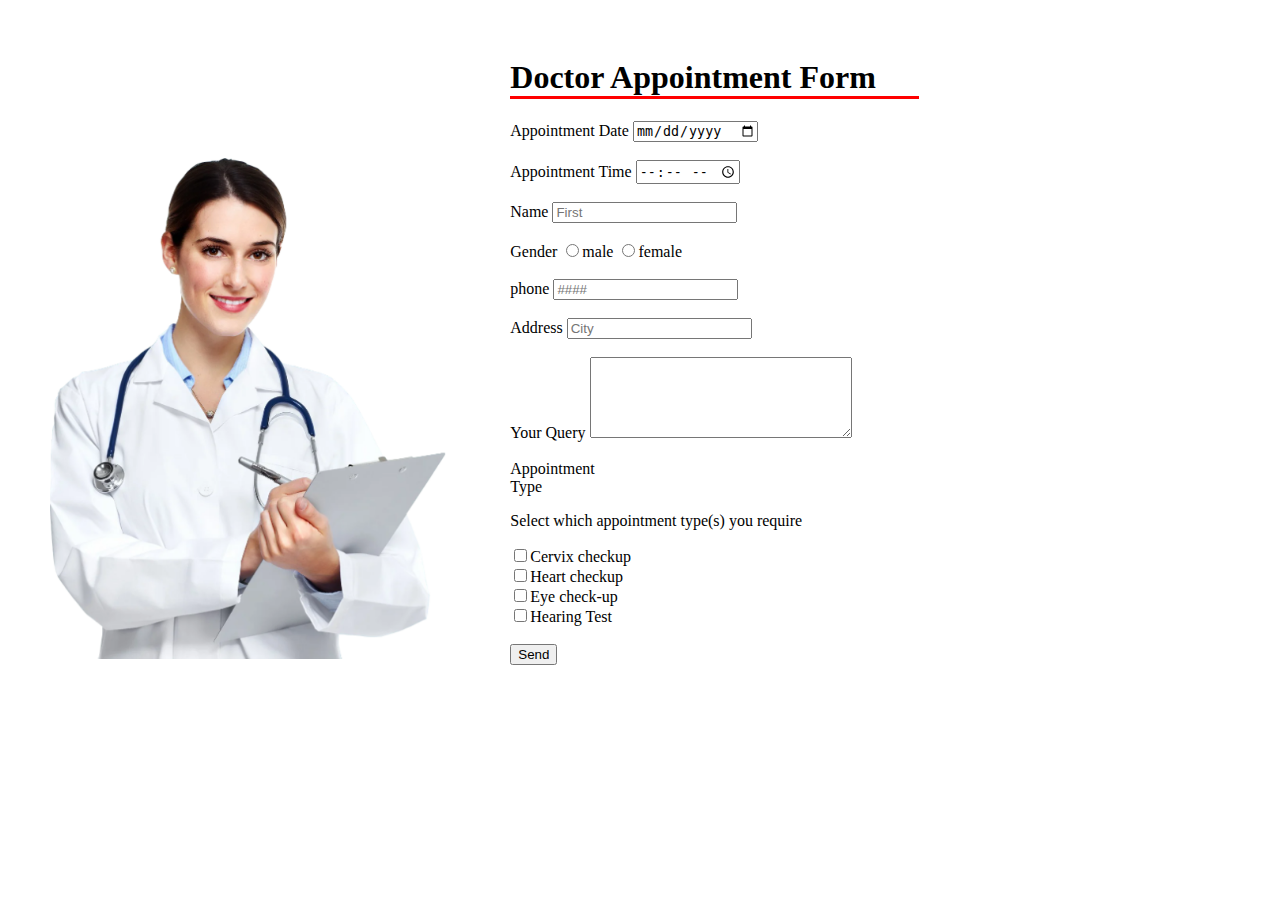
<file: NTI/Task-1/index (2).html>
<!DOCTYPE html>
<html lang="en">
<head>
    <meta charset="UTF-8">
    <meta name="viewport" content="width=device-width, initial-scale=1.0">
    <title>Task-1</title>

<style>
    .first{
        display: inline-block;
        width: 32.3%;
        text-align: left;
        margin: 30px;
        
    }

    img{
        width: 100%;
    }
</style>

</head>
<body> 
    
            <div class="first">
                <img src="Screenshot 2026-01-24 211614.png" alt="this is img doctor">
            </div>



            
                <form class="first">
            <h1 style="border-bottom: solid red;">  Doctor Appointment Form </h1>
                

                    <label>Appointment Date</label>
                    <input type="date" >
<br><br>
                    <label>Appointment Time</label>
                    <input type="time" >
<br><br>
                    <label> Name </label>
                    <input type="text" placeholder="First" required >
<br><br>
                    <label>Gender</label>
                    <input type="radio" name="Gender" value="male">male
                    <input type="radio" name="Gender" value="female">female
<br><br>
                    <label>phone</label>
                    <input type="number" placeholder="####" required>
<br><br>
                    <label>Address</label>
                    <input type="text" placeholder="City">
<br><br>
                    <label>Your Query</label>
                    <textarea rows="5" cols="30" name="" id=""></textarea>
<br><br>
                    <label>Appointment <br> Type</label> 
                    
                    <p>Select which appointment type(s) you require</p>
                    <input type="checkbox" name="Cervix" value="Cervix checkup">Cervix checkup
                    <br>
                    <input type="checkbox" name="Heart" value="Heart checkup">Heart checkup
                    <br>
                    <input type="checkbox" name="Eye" value="Eye check-up">Eye check-up
                    <br>
                    <input type="checkbox" name="Hearing" value="Hearing Test">Hearing Test
<br><br>
                    <button>Send</button>

                </form>
            
</body>
</html>
</file>
<file: Task_3/css/style.css>
:root {
  --main-color: #3ce452;
  --p-color: #eee;
  --sec-font: "Roboto", sans-serif;
  
}



body {
  font-family: system-ui, -apple-system, BlinkMacSystemFont, 'Segoe UI', Roboto, Oxygen, Ubuntu, Cantarell, 'Open Sans', 'Helvetica Neue', sans-serif;
  height: 100vh;
  background-color: #111;
}

* {
  padding: 0;
  margin: 0;
  box-sizing: border-box;
  -webkit-box-sizing: border-box;
  -moz-box-sizing: border-box;
}

/*!================================================ */


.main-heading {

  margin: 50px;
}

.main-heading h5 {
  transition: all 0.5s;
  display: inline-block;
  padding: 8px 25px;
  background-color: #17c128e2;
  color:white;
  border-radius: 50px;
  font-size: 14px;
  font-weight: 600;
  text-transform: uppercase;
  
}

.main-heading h5:hover{

  background-color: #02630f;
  color: #eee;

}

.main-heading p {
  font-size: 32px;
  font-weight: 700;
  color: var(--p-color);
}

.main-heading p span {
  color: var(--main-color);
}

/*!================================================ */
/*! header */

header {
  position: absolute;
  display: flex;
  align-items: center;
  justify-content: center;
  width: 100%;
}

/*!====================== Navbar=================== */
.navbar {
  padding-top: 20px;
  width: 100%;
  position: fixed;
  top: 0;
  left: 0;
  z-index: 999;
  transition: background-color 0.4s, padding 0.4s, box-shadow 0.4s;
}

.navbar.transparent {
  background-color: transparent;
}

.navbar.scrolled {
  background-color: #000000f5;
  padding-top: 10px;
  padding-bottom: 10px;
  box-shadow: 0 8px 25px rgba(0, 0, 0, 0.45);
}

.navbar .navbar-brand {
  color: #fff;
  font-weight: 700;
  font-size: 30px;
  text-transform: uppercase;
}

.navbar .navbar-nav {
  display: flex;
  gap: 40px;
}

.navbar .navbar-nav .nav-link {
  color: #fff;
  padding: 15px 0;
  position: relative;
  font-weight: 500;
  transition: color 0.3s ease;
}

.navbar .navbar-nav .nav-link:hover,
.navbar .navbar-nav .nav-link.active {
  color: var(--main-color);
}

.navbar .navbar-nav .nav-link:not(.dropdown-toggle)::after {
  content: "";
  position: absolute;
  left: 0;
  bottom: 6px;
  width: 0;
  height: 2px;
  background-color: var(--main-color);
  transition: width 0.3s ease;
}

.navbar .navbar-nav .nav-link:not(.dropdown-toggle):hover::after,
.navbar .navbar-nav .active:not(.dropdown-toggle)::after {
  width: 100%;
}

.navbar .navbar-toggler {
  font-size: 30px;
  color: #fff;
  border-color: transparent;
}

.navbar .dropdown {
  position: relative;
}

.navbar .dropdown-toggle::after {
  border-top: 5px solid;
  border-right: 5px solid transparent;
  border-left: 5px solid transparent;
}

.dropdown-menu {
  display: block;
  opacity: 0;
  visibility: hidden;
  transform: translateY(10px);
  background-color: #000;
  border: 1px solid rgba(255, 255, 255, 0.08);
  border-radius: 6px;
  transition:
    opacity 0.3s ease,
    transform 0.3s ease,
    visibility 0.3s;
}

.navbar .dropdown:hover > .dropdown-menu {
  opacity: 1;
  visibility: visible;
  transform: translateY(0);
}

.dropdown-item {
  padding: 10px 20px;
  color: #fff;
  font-size: 14px;
  transition: 0.3s;
}

.dropdown-item:hover {
  background-color: transparent;
  color: var(--main-color);
}

.dropdown-submenu {
  position: relative;
}

.dropdown-submenu > .dropdown-menu {
  top: 0;
  right: 100%;
  margin-left: 10px;
  opacity: 0;
  visibility: hidden;
  transform: translateX(10px);
  transition:
    opacity 0.3s ease,
    transform 0.3s ease,
    visibility 0.3s;
}

.dropdown-submenu:hover > .dropdown-menu {
  opacity: 1;
  visibility: visible;
  transform: translateX(0);
}

/*!================================================ */
/*! landing */
.landing {
  min-height: 100vh;
  background-image: url(../imgs/hero-bg.jpg);
  background-size: cover;
  background-position: center;
  display: flex;
  text-align: center;
  justify-content: center;
  align-items: center;
  position: relative;
}

.landing .text {
  z-index: 2;
}

.landing .text h2 {
  color: white;
  font-weight: 700;
  font-size: 48px;
  line-height: 58px;
  margin-bottom: 10px;
}

.landing .text p {
  font-family: "Roboto", sans-serif;
  color: white;
  font-weight: 400;
  font-size: 24px;
  line-height: 36px;
  color: white;
  margin-bottom: 30px;
}

.landing button {
  background-color: transparent;
  color: white;
  font-weight: 400;
  font-size: 14px;
  letter-spacing: 1px;
  display: inline-block;
  padding: 8px 40px;
  border-radius: 50px;
  text-transform: uppercase;
  transition: 0.3s;
  border: 2px solid white;
}

.landing button:hover {
  background-color: var(--main-color);
  border-color: var(--main-color);
}

.landing .overlay {
  position: absolute;
  width: 100%;
  height: 100%;
  background-color: rgba(0, 0, 0, 0.739);
}

/*!================================================ */
/*! about */
.about-section {
  background-color: #000;
}

.about-title {
  font-size: 34px;
  font-weight: 700;
  margin-bottom: 15px;
  color: #777;
}

.about-text {
  color: #777777ae;
  font-size: 16px;
  font-weight: 400;
  line-height: 1.7;
  margin-bottom: 25px;
}

.about-btn {
  display: inline-block;
  padding: 10px 28px;
  border: 2px solid var(--main-color);
  color: var(--main-color);
  border-radius: 50px;
  font-weight: 600;
  text-decoration: none;
  transition: 0.3s;
}

.about-btn:hover {
  background-color: var(--main-color);
  color: #fff;
}

.about-link {
  text-decoration: none;
  color: inherit;
  display: block;
}

.about-box {
  transition: all 0.3s ease;
}

.about-box i {
  font-size: 32px;
  color: var(--main-color);
  margin-bottom: 12px;
  display: inline-block;
}

.about-box h4 {
  font-size: 18px;
  font-weight: 700;
  margin-bottom: 10px;
  color: var(--p-color);
  transition: 0.3s;
}

.about-box p {
  font-size: 15px;
  color: var(--p-color);
  line-height: 1.6;
  transition: 0.3s;
}

.about-link:hover h4,
.about-link:hover p,
.about-link:hover i {
  color: var(--main-color);
}

.about-link:hover .about-box {
  transform: translateY(-6px);
  cursor: pointer;
}

/*!================================================ */
/*! Services */
.service-card {
  position: relative;
  display: block;
  background-color: #fff;
  padding: 40px 30px;
  border-radius: 6px;
  text-decoration: none;
  box-shadow: 0 0 25px rgba(0, 0, 0, 0.08);
  overflow: hidden;
  transition: transform 0.4s ease;
  z-index: 1;
}

.service-card::before {
  content: "";
  position: absolute;
  left: 0;
  bottom: 0;
  width: 100%;
  height: 0;
  background-color: var(--main-color);
  z-index: -1;
  transition: height 0.4s ease;
}

.service-card i {
  font-size: 32px;
  color: var(--main-color);
  margin-bottom: 20px;
  display: inline-block;
  transition: 0.4s;
}

.service-card h2 {
  color: #000;
  font-size: 22px;
  font-weight: 700;
  margin-bottom: 15px;
  transition: 0.4s;
}

.service-card p {
  color: #000000ba;
  font-size: 16px;
  line-height: 1.6;
  transition: 0.4s;
}

.service-card:hover {
  transform: translateY(-10px);
  cursor: pointer;
}

.service-card:hover::before {
  height: 100%;
}

.service-card:hover i{
      color: #eee;
}
.service-card:hover h2,
.service-card:hover p {
  color: #000;
}

.service-mini {
  display: flex;
  align-items: center;
  gap: 12px;
  padding: 20px;
  border: 1px solid #eee;
  background-color: #fff;
  transition: 0.3s;
  cursor: pointer;
}

.service-mini i {
  font-size: 24px;
}

.service-mini span {
  font-size: 16px;
  font-weight: 600;
  color: var(--p-color);
  transition: all 1s;
  color: var(--main-color);
}


.service-mini:hover {
  border-color: var(--main-color) ;
background-color: #3ce452;

  /* border-width: 2px; */

}

.service-mini:hover span {
  
  color: #000;
}

/*!================================================ */
/*! Call To Action <<cta>> Section */
.cta-section {
  position: relative;
  padding: 120px 0;
  background-image: url("../imgs/cta-bg.jpg");
  background-size: cover;
  background-position: center;
  background-repeat: no-repeat;
  background-attachment: fixed;
}

.cta-overlay {
  position: absolute;
  inset: 0;
  background-color: rgba(0, 0, 0, 0.6);
}

.cta-content {
  position: relative;
  z-index: 2;
  color: #fff;
  max-width: 800px;
  margin: auto;
}

.cta-content h2 {
  font-size: 32px;
  font-weight: 700;
  margin-bottom: 20px;
}

.cta-content p {
  font-size: 16px;
  line-height: 1.7;
  margin-bottom: 30px;
}

.cta-btn {
  display: inline-block;
  padding: 12px 40px;
  border: 2px solid #fff;
  color: #fff;
  border-radius: 50px;
  text-decoration: none;
  font-weight: 600;
  transition: 0.3s;
}

.cta-btn:hover {
  background-color: var(--main-color);
  border-color: var(--main-color);
  color: #fff;
}

/*!================================================ */
/* !================= Portfolio Filter ================= */

.portfolio-filter button {
  border: 1px solid #222;
  background-color: #000;
  color: #888;                 
  font-size: 14px;
  font-weight: 600;
  padding: 8px 22px;
  margin: 0 6px;
  border-radius: 50px;
  transition: all 0.35s ease;
  cursor: pointer;
  box-shadow: 0 4px 12px rgba(0, 0, 0, 0.6);
}

.portfolio-filter button:hover {
  background-color: var(--main-color);
  color: #000;                
  transform: translateY(-2px);
  box-shadow: 0 8px 20px rgba(60, 228, 82, 0.35);
}

.portfolio-overlay .info h4,
.portfolio-overlay .info p {
  color: #ffffff;
}
.portfolio-overlay h4,p{
  color: rgb(18, 216, 81);
}

.portfolio-filter button.active {
  background-color: var(--main-color);
  color: #000;
  box-shadow: 0 8px 25px rgba(60, 228, 82, 0.45);
}



/*!================================================ */
/*! ================= Portfolio Images ================= */



.portfolio-box {
  position: relative;
  overflow: hidden;
  background-color: #000;      
}

.portfolio-item {
  background-color: #000;     
}

.portfolio-box img {
  width: 100%;
  display: block;
  opacity: 0.85;               
  transition: 0.4s ease;
}

.portfolio-box:hover img {
  opacity: 1;
  transform: scale(1.05);
}



/*!================================================ */
/*! ================= Overlay ================= */




.portfolio-overlay {
  position: absolute;
  left: 0;
  bottom: 0;
  width: 100%;
  padding: 15px 20px;
  background: rgba(0, 0, 0, 0.92);
  transform: translateY(100%);
  transition: 0.4s ease;
  display: flex;
  justify-content: space-between;
  align-items: center;
}

/* Text colors */
.portfolio-overlay .info h4 {
  font-size: 16px;
  font-weight: 700;
  color: var(--main-color);   
  margin: 0;
}

.portfolio-overlay .info p {
  font-size: 14px;
  color: #aaa;                
  margin: 0;
}

.portfolio-overlay .icons a {
  color: #888;
  margin-left: 10px;
  font-size: 18px;
  transition: 0.3s;
}

.portfolio-overlay .icons a:hover {
  color: var(--main-color);
}

.portfolio-box:hover .portfolio-overlay {
  transform: translateY(0);
}

/*!================================================ */
/*! ================= Pricing Dark Style ================= */

.pricing-section {
  background-color: #000;
}

.price-box {
  background: #0f0f0f;
  padding: 50px 30px;
  text-align: center;
  border-radius: 14px;
  box-shadow: 0 10px 35px rgba(0, 0, 0, 0.7);
  transition: all 0.4s ease;
  height: 100%;
  border: 1px solid #1f1f1f;
}

.price-box:hover {
  transform: translateY(-10px);
  border-color: var(--main-color);
  box-shadow: 0 18px 45px rgba(60, 228, 82, 0.25);
}

.price-box h4 {
  font-size: 20px;
  font-weight: 600;
  margin-bottom: 25px;
  color: #ffffff; 
}

.price-icon {
  width: 90px;
  height: 90px;
  background: rgba(60, 228, 82, 0.15);
  border-radius: 50%;
  margin: 0 auto 20px;
  display: flex;
  align-items: center;
  justify-content: center;
  transition: 0.4s;
}

.price-icon i {
  font-size: 32px;
  color: var(--main-color);
}

.price-box:hover .price-icon {
  background: var(--main-color);
}

.price-box:hover .price-icon i {
  color: #000;
}
/*!================================================ */
/*! Price */
.price span {
  font-size: 42px;
  font-weight: 700;
  color: var(--main-color);
}

.price small {
  color: #bbb;
  font-size: 14px;
}

.price-box ul li {
  padding: 10px 0;
  color: #000000; 
  font-size: 15px;
}

.price-box ul li i {
  color: var(--main-color);
  margin-right: 8px;
}

.price-box ul li.na {
  color: #555;
}

.price-box ul li.na i {
  color: #555;
}

.price-btn {
  display: inline-block;
  padding: 12px 38px;
  border: 1px solid var(--main-color);
  border-radius: 50px;
  color: var(--main-color);
  font-weight: 600;
  text-decoration: none;
  transition: all 0.3s ease;
}

.price-btn:hover {
  background-color: var(--main-color);
  color: #000;
  box-shadow: 0 8px 25px rgba(60, 228, 82, 0.4);
}
.price-box.featured {
  border: 2px solid var(--main-color);
  transform: scale(1.05);
}

.price-box.featured .price-btn {
  background-color: var(--main-color);
  color: #fff;
  border-color: var(--main-color);
}

.price-box {
  transition: all 0.45s ease;
  position: relative;
  background-color: #fff;
}

.price-box:hover {
  background-color: #fff7f9;
  border-color: var(--main-color);
  transform: translateY(-10px);
  box-shadow: 0 18px 45px rgba(228, 60, 92, 0.2);
}

.price-box:hover .price-icon {
  background-color: var(--main-color);
  transition: 0.4s;
}

.price-box:hover .price-icon i {
  color: #fff;
}

.price-box:hover .price span {
  color: var(--main-color);
}

.price-box:hover .price-btn {
  background-color: var(--main-color);
  color: #fff;
  border-color: var(--main-color);
}

.price-box.featured {
  background-color: #fff7f9;
  border: 2px solid var(--main-color);
}

.price-box.featured .price-icon {
  background-color: var(--main-color);
}

.price-box.featured .price-icon i {
  color: #fff;
}

.price-box.featured .price-btn {
  background-color: var(--main-color);
  color: #fff;
  border-color: var(--main-color);
}

/*!================================================ */
/*! Frequently Asked Questions <<FAQ>> Section */

.faq-accordion {
  max-width: 900px;
  margin: auto;
}

.accordion-item {
  border: 1px solid #eee;
  margin-bottom: 15px;
  border-radius: 6px;
  overflow: hidden;
  transition: 0.3s ease;
}

.accordion-button {
  font-weight: 600;
  color: rgb(23, 198, 23);
  background-color: #fff;
  transition: 0.3s ease;
}

.accordion-button:not(.collapsed) {
  background-color: #1fe239;
  color: #000;
}

.accordion-button::after {
  background-size: 14px;
}

.accordion-body {
  font-size: 15px;
  line-height: 1.7;
  color: var(--p-color);
  background-color: #fff7f9;
}

.accordion-item:hover {
  border-color: var(--main-color);
}

/*!================================================ */
/*! Team */

.team-section {
  background-color: #000;
}

.team-member {
  text-align: center;
}

.team-img {
  position: relative;
  overflow: hidden;
}

.team-img img {
  width: 100%;
  display: block;
}

.team-overlay {
  position: absolute;
  inset: 0;
  background: rgba(0, 0, 0, 0.65);
  color: #fff;
  display: flex;
  flex-direction: column;
  justify-content: center;
  align-items: center;
  opacity: 0;
  transform: translateY(20px);
  transition: 0.4s ease;
}

.team-overlay h4 {
  font-size: 18px;
  font-weight: 700;
  margin-bottom: 5px;
}

.team-overlay span {
  font-size: 14px;
  font-style: italic;
  margin-bottom: 15px;
}

.team-social a {
  color: #fff;
  font-size: 16px;
  margin: 0 6px;
  transition: 0.3s;
}

.team-social a:hover {
  color: var(--main-color);
}

.team-img:hover .team-overlay {
  opacity: 1;
  transform: translateY(0);
}

/*!================================================ */
/*! Contact */

.contact-section {
  background-color: #000;
}

.map-box iframe {
  width: 100%;
  height: 350px;
  border: 0;
  border-radius: 6px;
}


.contact-info .info-box {
  display: flex;
  align-items: flex-start;
  gap: 15px;
  margin-bottom: 25px;
}

.contact-info i {
  width: 44px;
  height: 44px;
  background: var(--main-color);
  color: #fff;
  border-radius: 50%;
  display: flex;
  align-items: center;
  justify-content: center;
  font-size: 18px;
}

.contact-info h4 {
  font-size: 18px;
  font-weight: 700;
  margin-bottom: 5px;
  color: var(--p-color);
}

.contact-info p {
  font-size: 15px;
  color: var(--p-color);
  margin: 0;
}

.contact-form .form-control {
  padding: 12px 15px;
  border-radius: 4px;
  font-size: 14px;
}

.contact-form .form-control:focus {
  border-color: var(--main-color);
  box-shadow: none;
}

.contact-btn {
  background: var(--main-color);
  color: #fff;
  border: none;
  padding: 12px 40px;
  border-radius: 50px;
  font-size: 14px;
  font-weight: 600;
  transition: 0.3s;
}

.contact-btn:hover {
  background: var(--main-color);
}

/*!================================================ */
/*! foorter */

.footer {
  background: #000;
  color: #ccc;
  padding: 60px 0 0;
}

.footer h3,
.footer h4 {
  color: #fff;
  margin-bottom: 20px;
}

.footer p {
  font-size: 14px;
  line-height: 1.8;
}

.footer ul {
  list-style: none;
  padding: 0;
}

.footer ul li {
  margin-bottom: 10px;
}

.footer ul li a {
  color: #ccc;
  text-decoration: none;
  font-size: 14px;
  transition: .3s;
}

.footer ul li a:hover {
  color: var(--main-color);
}

.social-links {
  display: flex;
  gap: 10px;
  margin-top: 20px;
}

.social-links a {
  width: 36px;
  height: 36px;
  border-radius: 50%;
  border: 1px solid var(--p-color);
  display: flex;
  align-items: center;
  justify-content: center;
  color: #fff;
  transition: .3s;
}

.social-links a:hover {
  background: var(--main-color);
  border-color: var(--main-color);
}

.footer-bottom {
  background: #111;
  text-align: center;
  padding: 20px 0;
  margin-top: 40px;
  font-size: 14px;
}

.footer-bottom span span {
  color: var(--main-color);
}

.back-to-top {
  position: fixed;
  right: 20px;
  bottom: 20px;
  width: 45px;
  height: 45px;
  background: var(--main-color);
  color: #fff;
  border-radius: 50%;
  display: flex;
  align-items: center;
  justify-content: center;
  opacity: 0;
  visibility: hidden;
  transition: .4s;
}

.back-to-top.show {
  opacity: 1;
  visibility: visible;
}
</file>
<file: NTI/Task-1/style.css>
body {
    background-color: #0e1a35; 
    color: white;
    padding: 5px;
    font-family: Arial, Helvetica, sans-serif;
}

header {
    padding: 20px;
} 

header h1 {
    color: #cf9d42; 
    font-size: 35px;
}


.container {
    background-color: #4b6594;
}

.row {
    padding: 5px 0px;
}

.text-box {
    display: inline-block;
    width: 20%; 
    vertical-align: middle;  
}

.text-box p {
    line-height: 1.5;
    padding: 0px 15px;
    text-align: left; 
} 

.image-box {
    display: inline-block;
    width: 29%; 
    vertical-align: middle;
}

.image-box img {
    width: 100%; 
}
</file>
